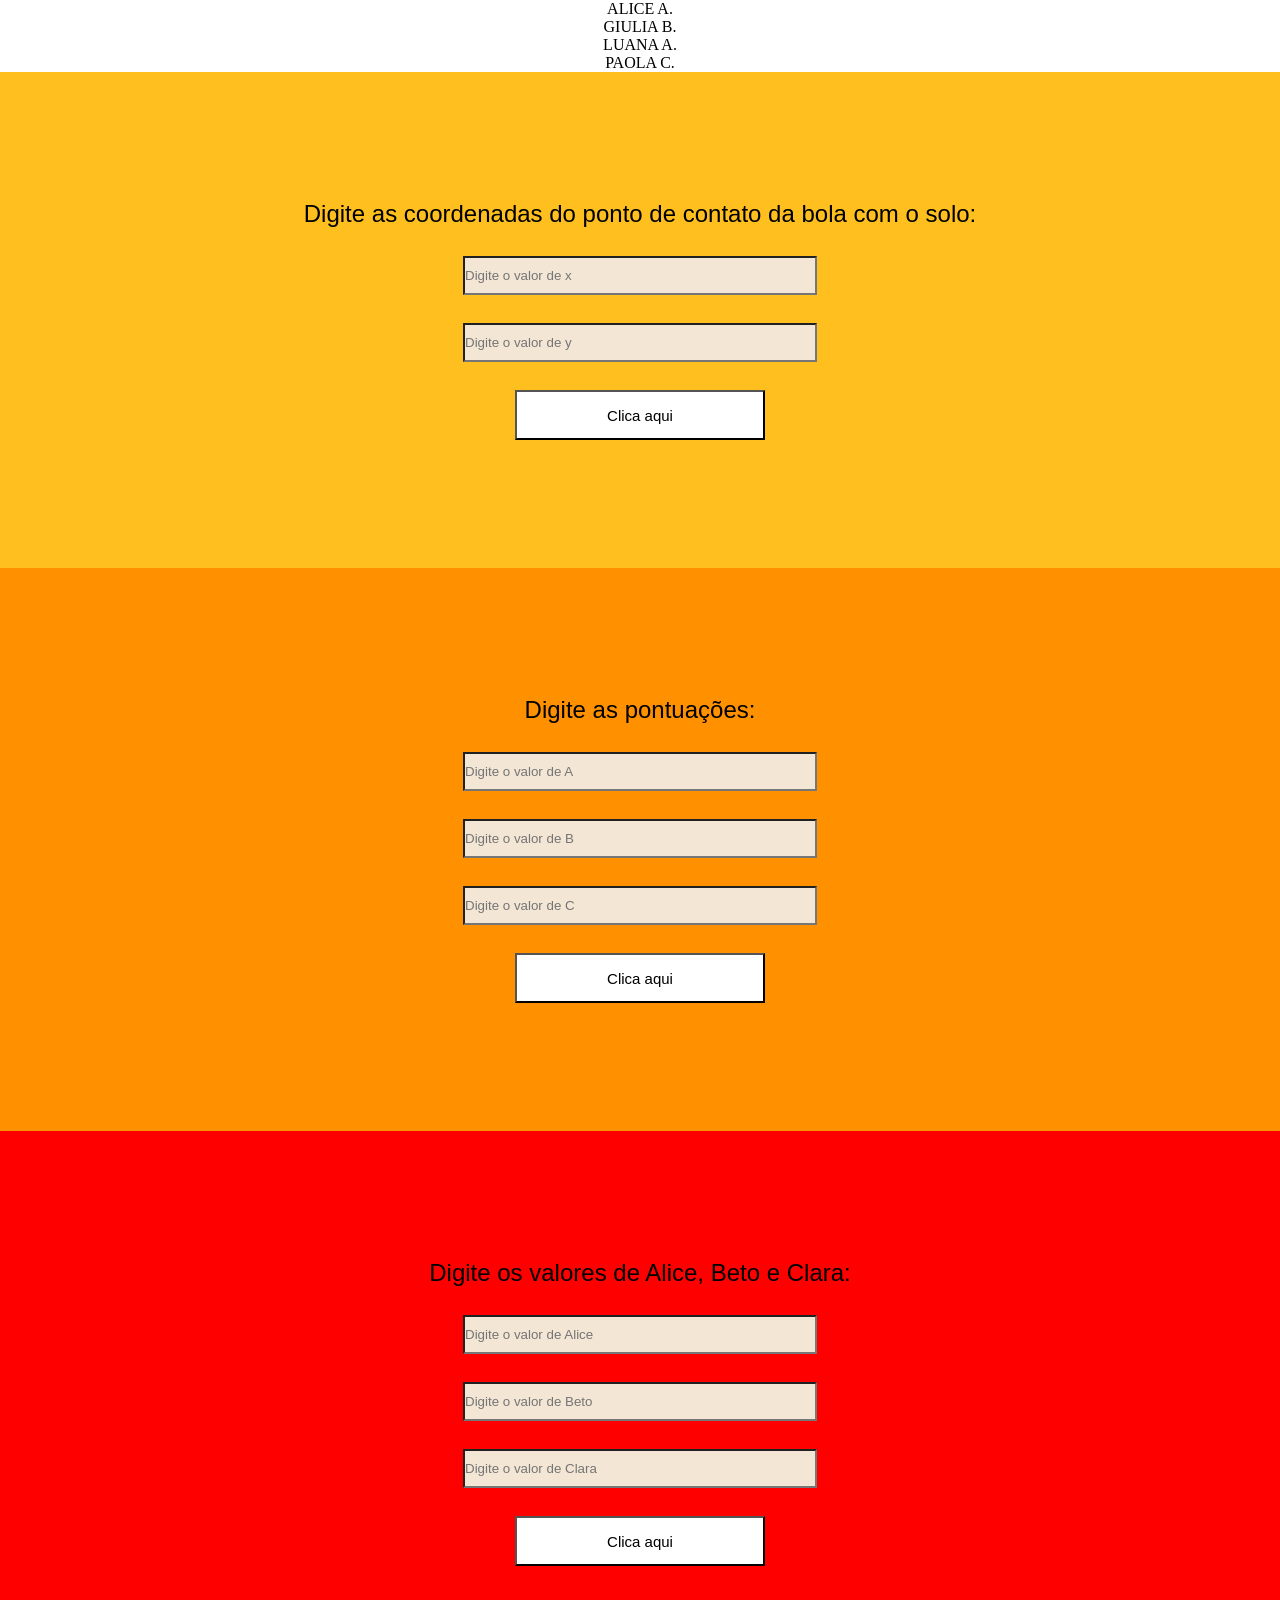
<file: index.html>
<!DOCTYPE html>
<html lang="en">

<head>
    <meta charset="UTF-8">
    <meta http-equiv="X-UA-Compatible" content="IE=edge">
    <meta name="viewport" content="width=device-width, initial-scale=1.0">
    <title>Jogos</title>
    <link rel="stylesheet" href="estilos.css">
    <script src="script.js"></script>
</head>

<body align="center">
    <center>
        ALICE A.<P>
GIULIA B.<P>
    LUANA A.<P>
        PAOLA C.<P>
    

        <!-- Tira-teima -->
        <div class="tira">
            <p>Digite as coordenadas do ponto de contato da bola com o solo:</p>
            <br>
                <input type="text" placeholder="Digite o valor de x" id="x">
                <br>
                <input type="text" placeholder="Digite o valor de y " id="y">
                <br>
                <button class="button button5" onclick="MudaDesenho()">Clica aqui</button>

            <h1></h1>

            <p class="msg"></p>
        </div>

        <!-- Vice-Lider -->
        <div class="valor">
            <p>Digite as pontuações: </p>
            <br>
                <input type="text" placeholder="Digite o valor de A" id="A">
                <br>
                <input type="text" placeholder="Digite o valor de B" id="B">
                <br>
                <input type="text" placeholder="Digite o valor de C" id="C">
                <br>
                <button class="button button5" onclick="MudaDesenho1()">Clica aqui</button>

            <h1></h1>

            <p class="msg1"></p>
        </div>


        <!-- Zero ou um -->
        <div class="zero">

            <p>Digite os valores de Alice, Beto e Clara:</p>
                <br>
                <input type="text" placeholder="Digite o valor de Alice" id="alice">
                <br>
                <input type="text" placeholder="Digite o valor de Beto" id="beto">
                <br>
                <input type="text" placeholder="Digite o valor de Clara" id="clara">
                <br>
                <button class="button button5" onclick="MudaDesenho2()">Clica aqui</button>
            <p></p>


            <p class="msg2"></p>
        </div>
    </center>
</body>

</html>
</file>
<file: estilos.css>
* {
    padding: 0;
    margin: 0;
}

.tira {
    background-color: rgb(255, 191, 30);
    padding: 10%;
    font-family: Arial, Helvetica, sans-serif;
    font-size: 150%;

}

.valor {
    background-color: rgb(255, 145, 0);
    padding: 10%;
    font-size: 150%;
    font-family: Arial, Helvetica, sans-serif;
}

.zero {
    background-color: red;
    padding: 10%;
    font-family: Arial, Helvetica, sans-serif;
    font-size: 150%;
}

input {
    display: block;
    width: 350px;
    height: 35px;
    color: midnightblue;
    background-color: rgb(243, 230, 213);
}

button {
    width: 250px;
    height: 50px;
    font-size: 15px;
    background-color: rgb(255, 255, 255);
    transition-duration: 0.4s;
}

button:hover {

    background-color: #4d1b64aa;
    color: rgb(255, 255, 255);
}
</file>
